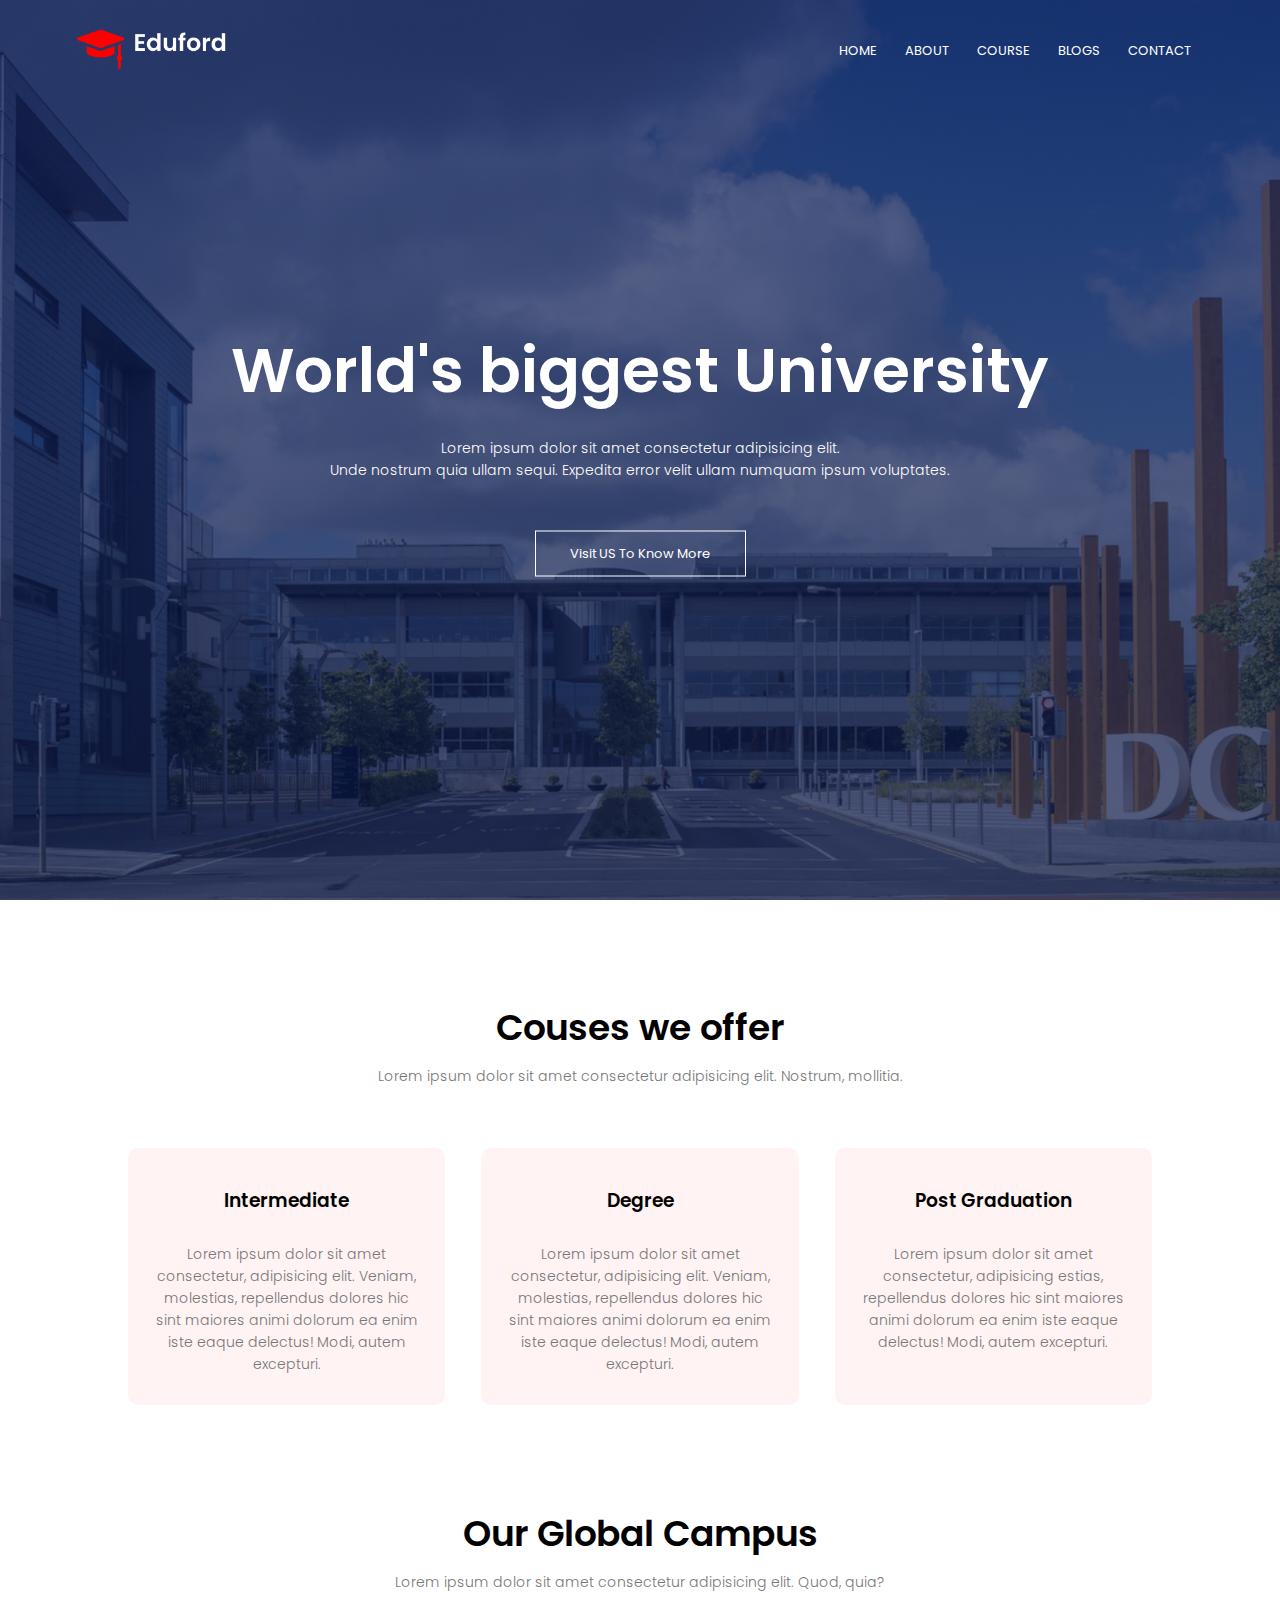
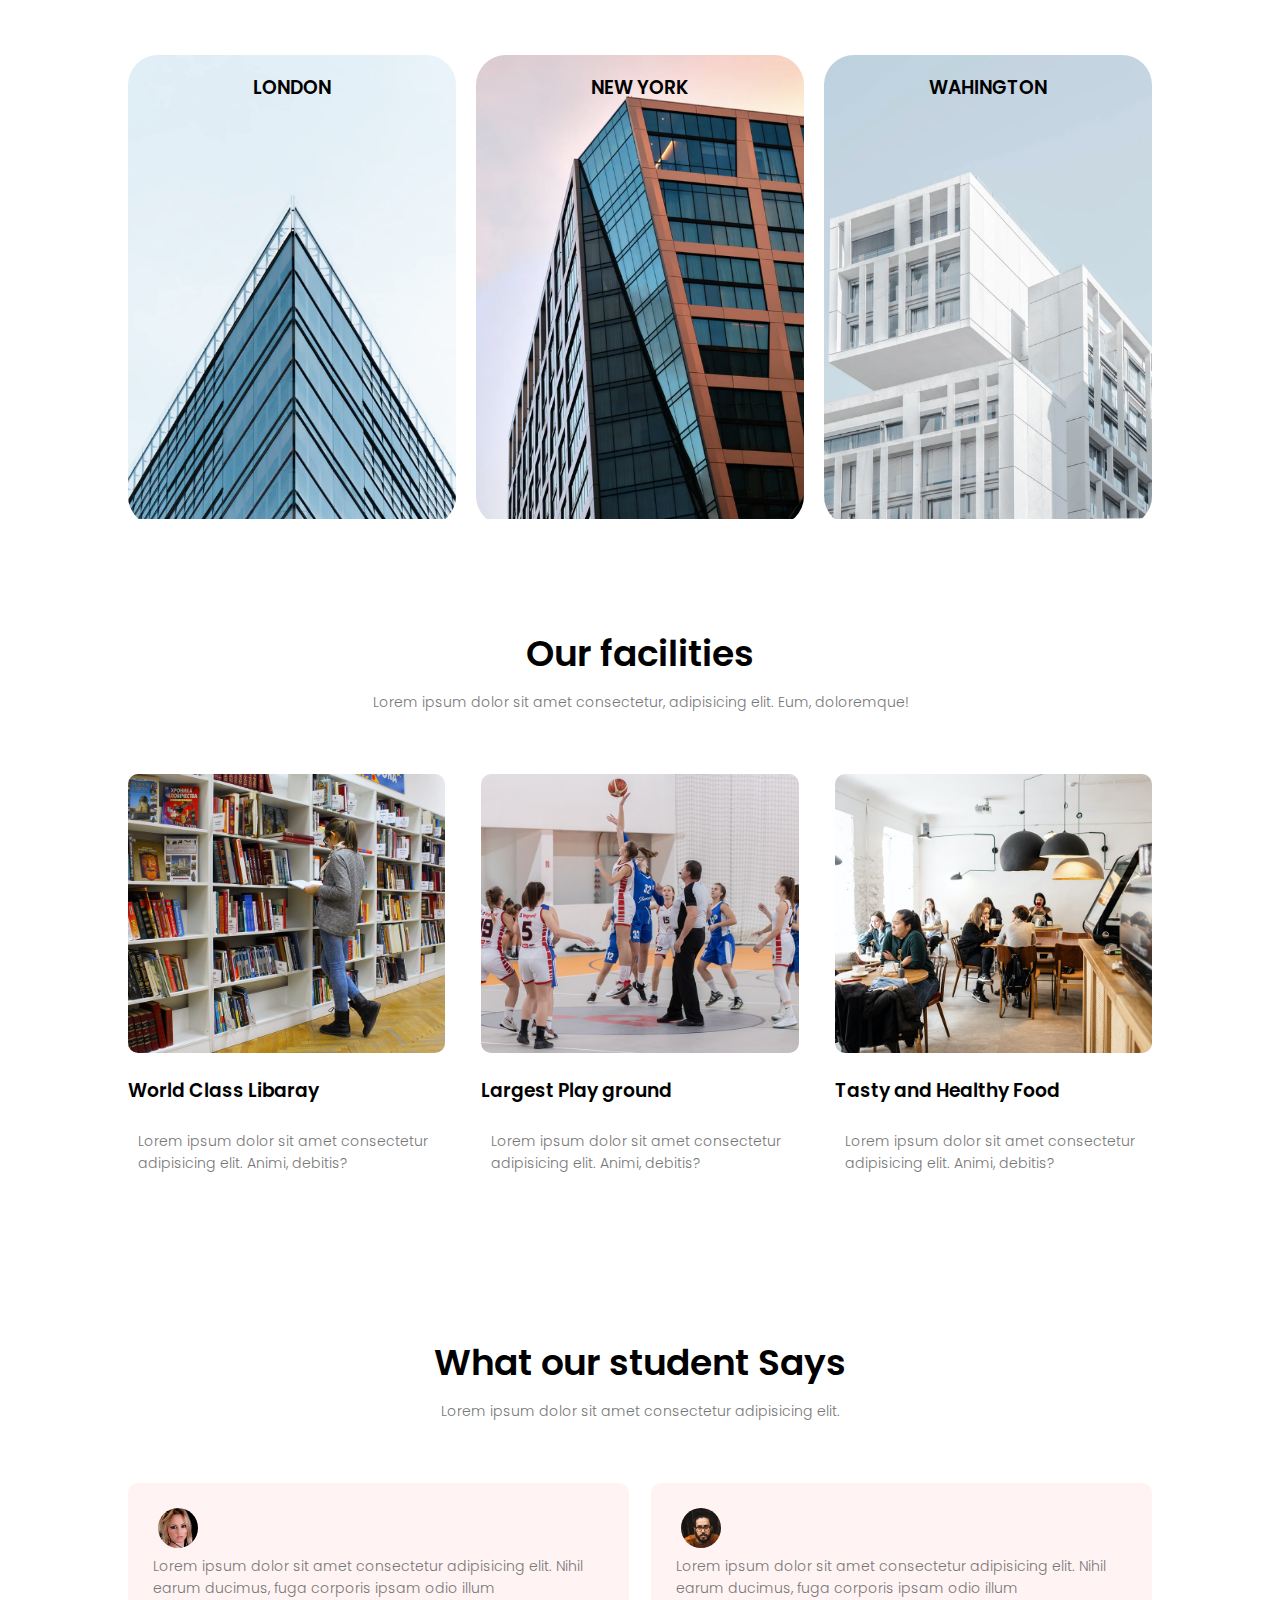
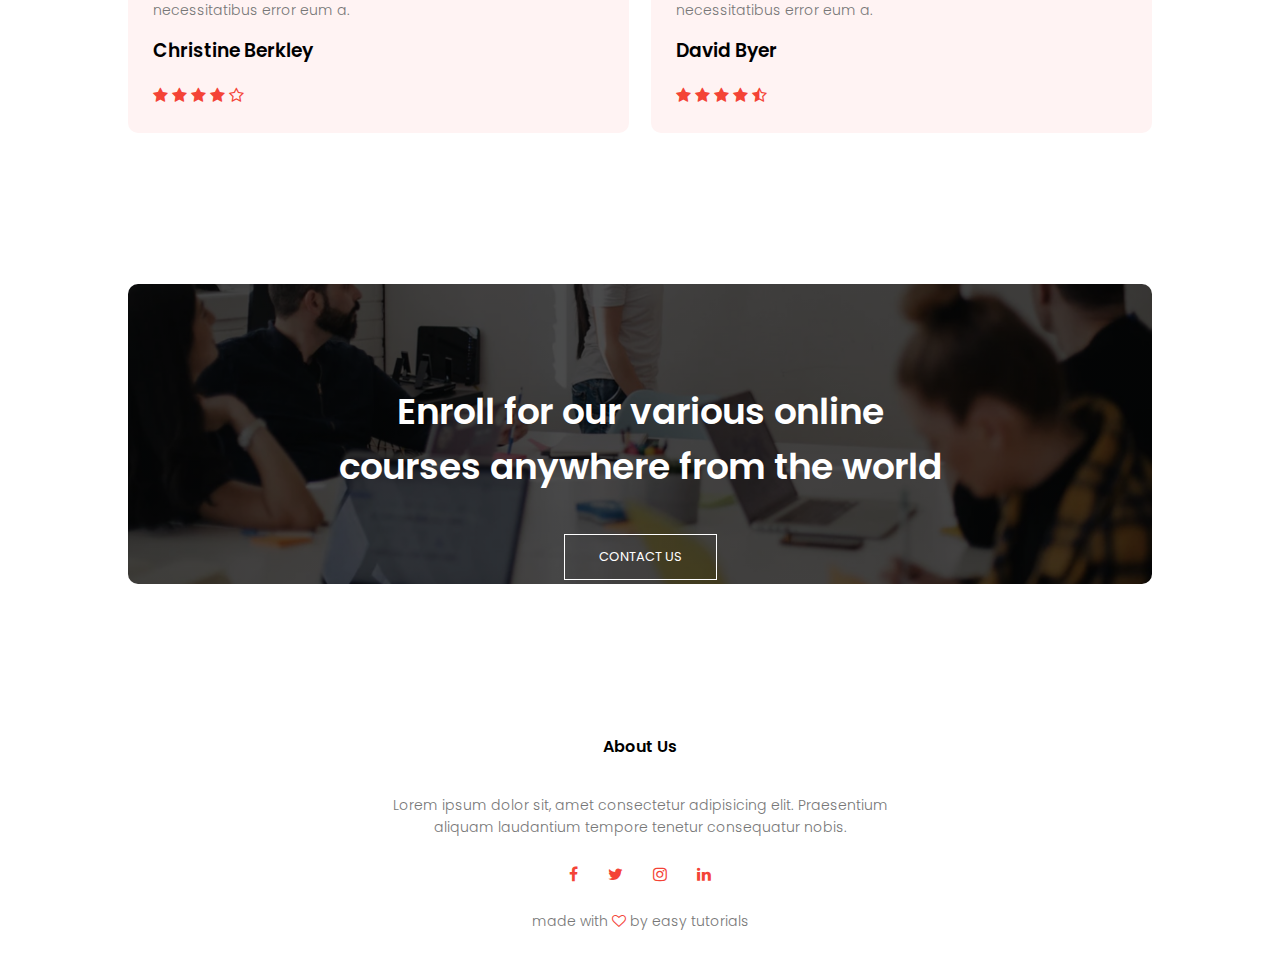
<file: index.html>
<!DOCTYPE html>
<html lang="en">
  <head>
    <meta charset="UTF-8" />
    <meta http-equiv="X-UA-Compatible" content="IE=edge" />
    <meta name="viewport" content="width=device-width, initial-scale=1.0" />
    <title>University website design - easy tutorials</title>
    <link rel="stylesheet" href="style.css" />
    <!-- <link rel="preconnect" href="https://fonts.gstatic.com" /> -->
    <link
      href="https://fonts.googleapis.com/css2?family=Poppins:wght@100;200;300;400;600;700&display=swap"
      rel="stylesheet"
    />
    <link
      rel="stylesheet"
      type="text/css"
      href="https://stackpath.bootstrapcdn.com/font-awesome/4.7.0/css/font-awesome.min.css"
    />
  </head>
  <body>
    <section class="header">
      <nav>
        <a href="index.html"><img src="/img/logo.png" alt="" /></a>
        <div class="nav-links" id="navlinks">
          <i class="fa fa-times" onclick="hidemenu()"></i>
          <ul>
            <li><a href="index.html">HOME</a></li>
            <li><a href="about.html">ABOUT</a></li>
            <li><a href="course.html">COURSE</a></li>
            <li><a href="bolg.html">BLOGS</a></li>
            <li><a href="contact.html">CONTACT</a></li>
          </ul>
        </div>
        <i class="fa fa-bars" onclick="showmenu()"></i>
      </nav>

      <div class="text-box">
        <h1>World's biggest University</h1>
        <p>
          Lorem ipsum dolor sit amet consectetur adipisicing elit. <br />
          Unde nostrum quia ullam sequi. Expedita error velit ullam numquam
          ipsum voluptates.
        </p>
        <a href="" class="hero-btn">Visit US To Know More</a>
      </div>
    </section>


    





    <!----  COURSE-------->
    <section class="course">
      <h1>Couses we offer</h1>
      <p>
        Lorem ipsum dolor sit amet consectetur adipisicing elit. Nostrum,
        mollitia.
      </p>
      <div class="row">
        <div class="course-col">
          <h3>Intermediate</h3>
          <p>
            Lorem ipsum dolor sit amet consectetur, adipisicing elit. Veniam,
            molestias, repellendus dolores hic sint maiores animi dolorum ea
            enim iste eaque delectus! Modi, autem excepturi.
          </p>
        </div>
        <div class="course-col">
          <h3>Degree</h3>
          <p>
            Lorem ipsum dolor sit amet consectetur, adipisicing elit. Veniam,
            molestias, repellendus dolores hic sint maiores animi dolorum ea
            enim iste eaque delectus! Modi, autem excepturi.
          </p>
        </div>
        <div class="course-col">
          <h3>Post Graduation</h3>
          <p>
            Lorem ipsum dolor sit amet consectetur, adipisicing estias,
            repellendus dolores hic sint maiores animi dolorum ea enim iste
            eaque delectus! Modi, autem excepturi.
          </p>
        </div>
      </div>
    </section>











    <!-- Campus -->
    <section class="campus">
      <h1>Our Global Campus</h1>
      <p>
        Lorem ipsum dolor sit amet consectetur adipisicing elit. Quod, quia?
      </p>
      <div class="row">
        <div class="campus-col">
          <img src="/img/london.png" />
          <div class="layer">
            <h3>LONDON</h3>
          </div>
        </div>
        <div class="campus-col">
          <img src="/img/newyork.png" />
          <div class="layer">
            <h3>NEW YORK</h3>
          </div>
        </div>
        <div class="campus-col">
          <img src="/img/washington.png" />
          <div class="layer">
            <h3>WAHINGTON</h3>
          </div>
        </div>
      </div>
    </section>


    
    <!-- facilities -->
    <section class="facilities">
      <h1>Our facilities</h1>
      <p>
        Lorem ipsum dolor sit amet consectetur, adipisicing elit. Eum,
        doloremque!
      </p>
      <div class="row">
        <div class="facilities-col">
          <img src="/img/library.png" />
          <h3>World Class Libaray</h3>
          <p>
            Lorem ipsum dolor sit amet consectetur adipisicing elit. Animi,
            debitis?
          </p>
        </div>
        <div class="facilities-col">
          <img src="/img/basketball.png" />
          <h3>Largest Play ground</h3>
          <p>
            Lorem ipsum dolor sit amet consectetur adipisicing elit. Animi,
            debitis?
          </p>
        </div>
        <div class="facilities-col">
          <img src="/img/cafeteria.png" />
          <h3>Tasty and Healthy Food</h3>
          <p>
            Lorem ipsum dolor sit amet consectetur adipisicing elit. Animi,
            debitis?
          </p>
        </div>
      </div>
    </section>

    <!-- Testimonial -->
    <section class="testimonial">
      <h1>What our student Says</h1>
      <p>Lorem ipsum dolor sit amet consectetur adipisicing elit.</p>
      <div class="row">
        <div class="testimonial-col">
          <img src="/img/user1.jpg" />
          <div>
            <p>
              Lorem ipsum dolor sit amet consectetur adipisicing elit. Nihil
              earum ducimus, fuga corporis ipsam odio illum necessitatibus error
              eum a.
            </p>
            <h3>Christine Berkley</h3>
            <i class="fa fa-star"></i>
            <i class="fa fa-star"></i>
            <i class="fa fa-star"></i>
            <i class="fa fa-star"></i>
            <i class="fa fa-star-o"></i>
          </div>
        </div>
        <div class="testimonial-col">
          <img src="/img/user2.jpg" />
          <div>
            <p>
              Lorem ipsum dolor sit amet consectetur adipisicing elit. Nihil
              earum ducimus, fuga corporis ipsam odio illum necessitatibus error
              eum a.
            </p>
            <h3>David Byer</h3>
            <i class="fa fa-star"></i>
            <i class="fa fa-star"></i>
            <i class="fa fa-star"></i>
            <i class="fa fa-star"></i>
            <i class="fa fa-star-half-o"></i>
          </div>
        </div>
      </div>
    </section>

    <!-- CAll to Action -->
    <section class="cta">
      <h1>
        Enroll for our various online <br />
        courses anywhere from the world
      </h1>
      <a href="" class="hero-btn">CONTACT US</a>
    </section>

    <!-- Footer -->
    <section class="footer">
      <h4>About Us</h4>
      <p>
        Lorem ipsum dolor sit, amet consectetur adipisicing elit. Praesentium <br>
        aliquam laudantium tempore tenetur consequatur nobis.
      </p>
      <div class="icons">
        <i class="fa fa-facebook"></i>
        <i class="fa fa-twitter"></i>
        <i class="fa fa-instagram"></i>
        <i class="fa fa-linkedin"></i>
      </div>
      <p>made with <i class="fa fa-heart-o"></i> by easy tutorials</p>
    </section>

    <!-- Javascript for toggole menu  -->
    <script>
      var navlinks = document.getElementById("navlinks");
      function showmenu() {
        navlinks.style.right = "0";
      }
      function hidemenu() {
        navlinks.style.right = "-200px";
      }
    </script>
  </body>
</html>
</file>
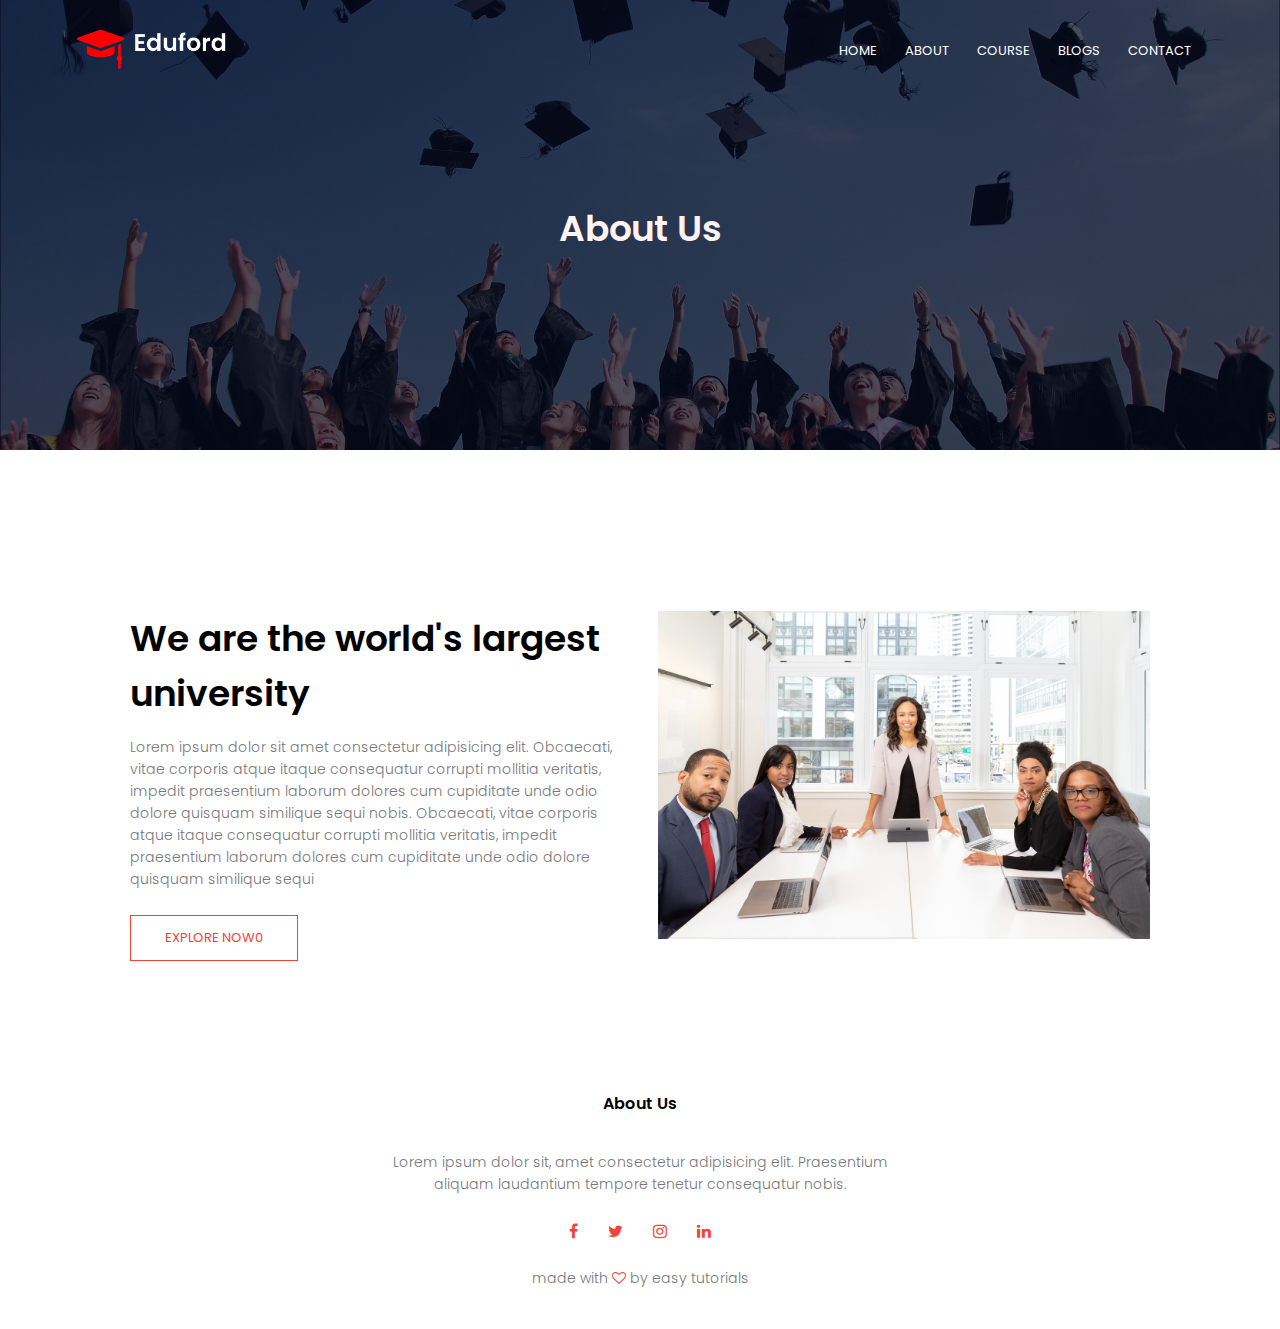
<file: about.html>
<!DOCTYPE html>
<html lang="en">
    <head>
        <meta charset="UTF-8" />
        <meta http-equiv="X-UA-Compatible" content="IE=edge" />
        <meta name="viewport" content="width=device-width, initial-scale=1.0" />
        <title>University website design - easy tutorials</title>
        <link rel="stylesheet" href="style.css" />
        <!-- <link rel="preconnect" href="https://fonts.gstatic.com" /> -->
        <link
            href="https://fonts.googleapis.com/css2?family=Poppins:wght@100;200;300;400;600;700&display=swap"
            rel="stylesheet"
        />
        <link
            rel="stylesheet"
            type="text/css"
            href="https://stackpath.bootstrapcdn.com/font-awesome/4.7.0/css/font-awesome.min.css"
        />
    </head>
    <body>
        <section class="sub-header">
            <nav>
                <a href="index.html"><img src="/img/logo.png" /></a>
                <div class="nav-links" id="navlinks">
                    <i class="fa fa-times" onclick="hidemenu()"></i>
                    <ul>
                        <li><a href="index.html">HOME</a></li>
                        <li><a href="about.html">ABOUT</a></li>
                        <li><a href="course.html">COURSE</a></li>
                        <li><a href="bolg.html">BLOGS</a></li>
                        <li><a href="contact.html">CONTACT</a></li>
                    </ul>
                </div>
                <i class="fa fa-bars" onclick="showmenu()"></i>
            </nav>
            <h1>About Us</h1>
        </section>

        <!-- About us content -->
        <section class="about-us">
            <div class="row">
                <div class="about-col">
                    <h1>We are the world's largest university</h1>
                    <p>
                        Lorem ipsum dolor sit amet consectetur adipisicing elit.
                        Obcaecati, vitae corporis atque itaque consequatur
                        corrupti mollitia veritatis, impedit praesentium laborum
                        dolores cum cupiditate unde odio dolore quisquam
                        similique sequi nobis. Obcaecati, vitae corporis atque
                        itaque consequatur corrupti mollitia veritatis, impedit
                        praesentium laborum dolores cum cupiditate unde odio
                        dolore quisquam similique sequi
                    </p>
                    <a href="" class="hero-btn red-btn"> EXPLORE NOW0</a>
                </div>
                <div class="about-col">
                    <img src="/img/about.jpg" />
                </div>
            </div>
        </section>

        <!-- Footer -->
        <section class="footer">
            <h4>About Us</h4>
            <p>
                Lorem ipsum dolor sit, amet consectetur adipisicing elit.
                Praesentium
                <br />
                aliquam laudantium tempore tenetur consequatur nobis.
            </p>
            <div class="icons">
                <i class="fa fa-facebook"></i>
                <i class="fa fa-twitter"></i>
                <i class="fa fa-instagram"></i>
                <i class="fa fa-linkedin"></i>
            </div>
            <p>made with <i class="fa fa-heart-o"></i> by easy tutorials</p>
        </section>

        <!-- Javascript for toggole menu  -->
        <script>
            var navlinks = document.getElementById("navlinks");
            function showmenu() {
                navlinks.style.right = "0";
            }
            function hidemenu() {
                navlinks.style.right = "-200px";
            }
        </script>
    </body>
</html>
</file>
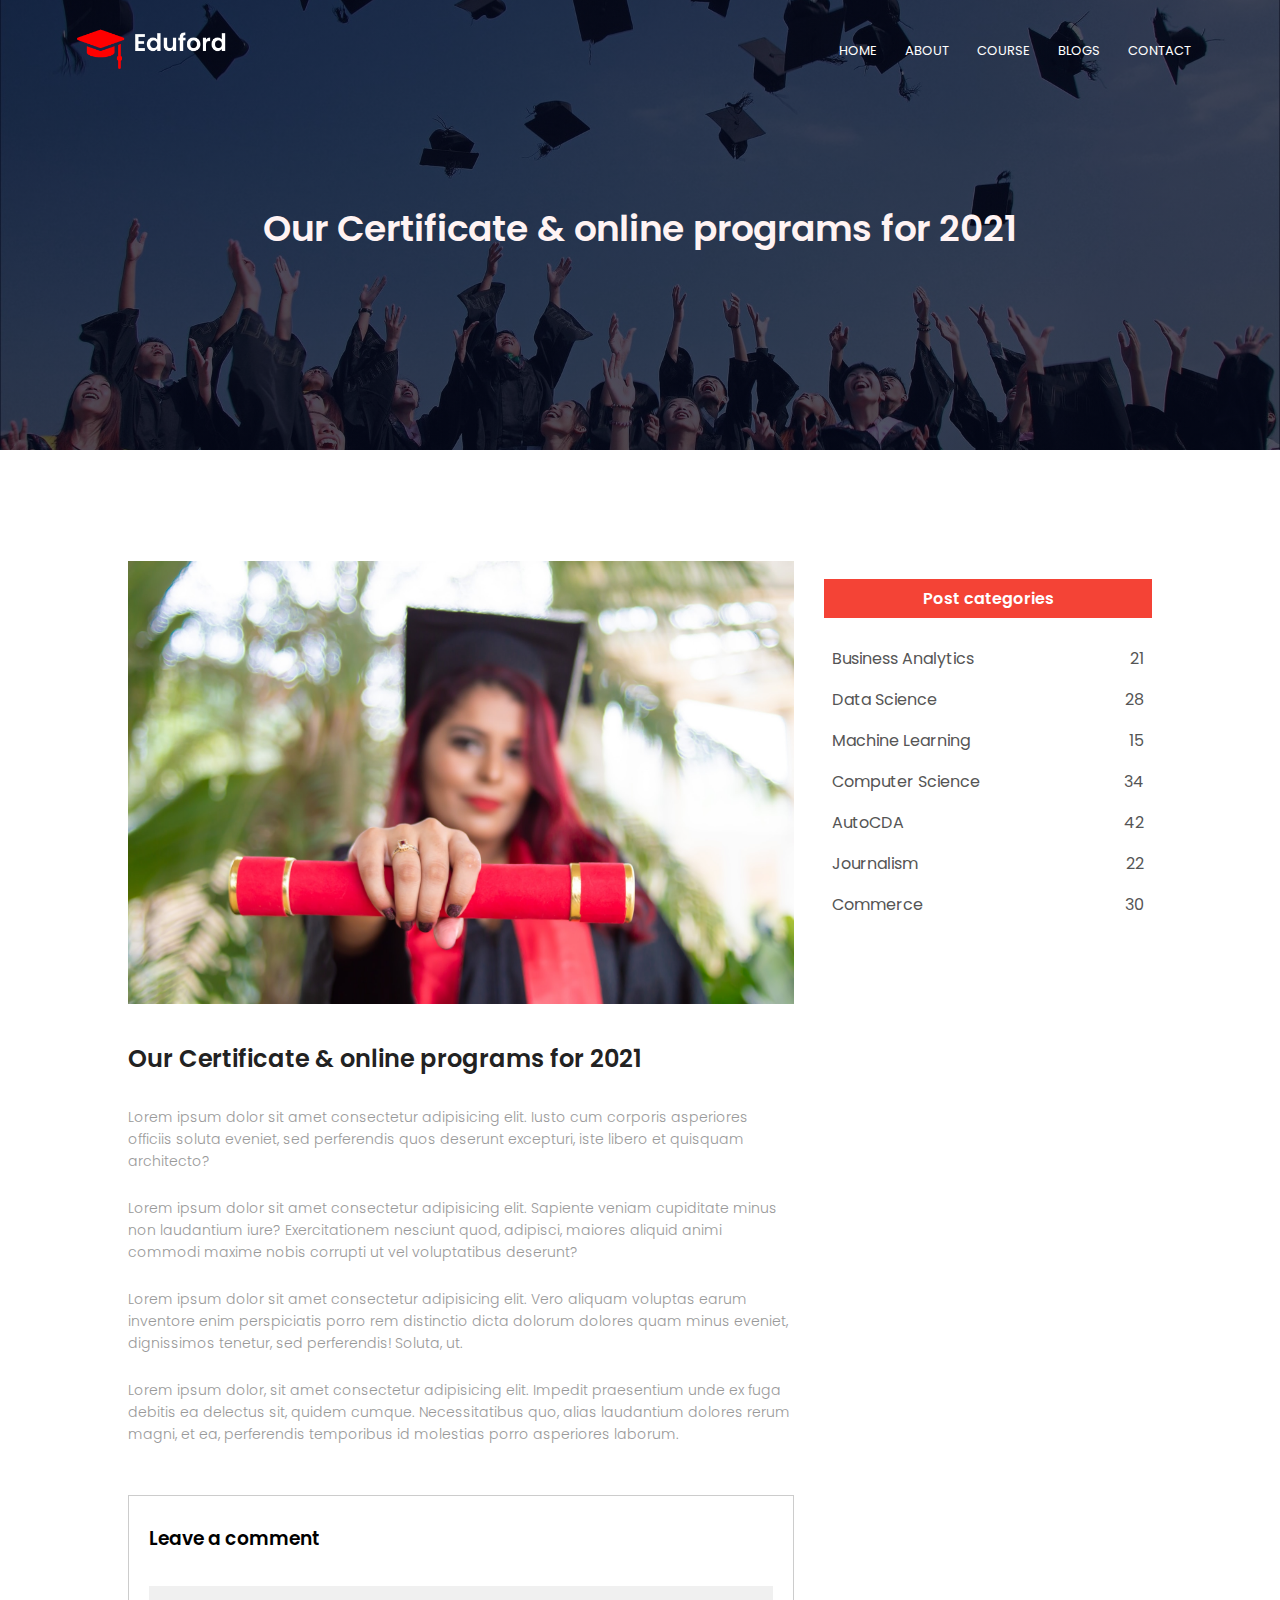
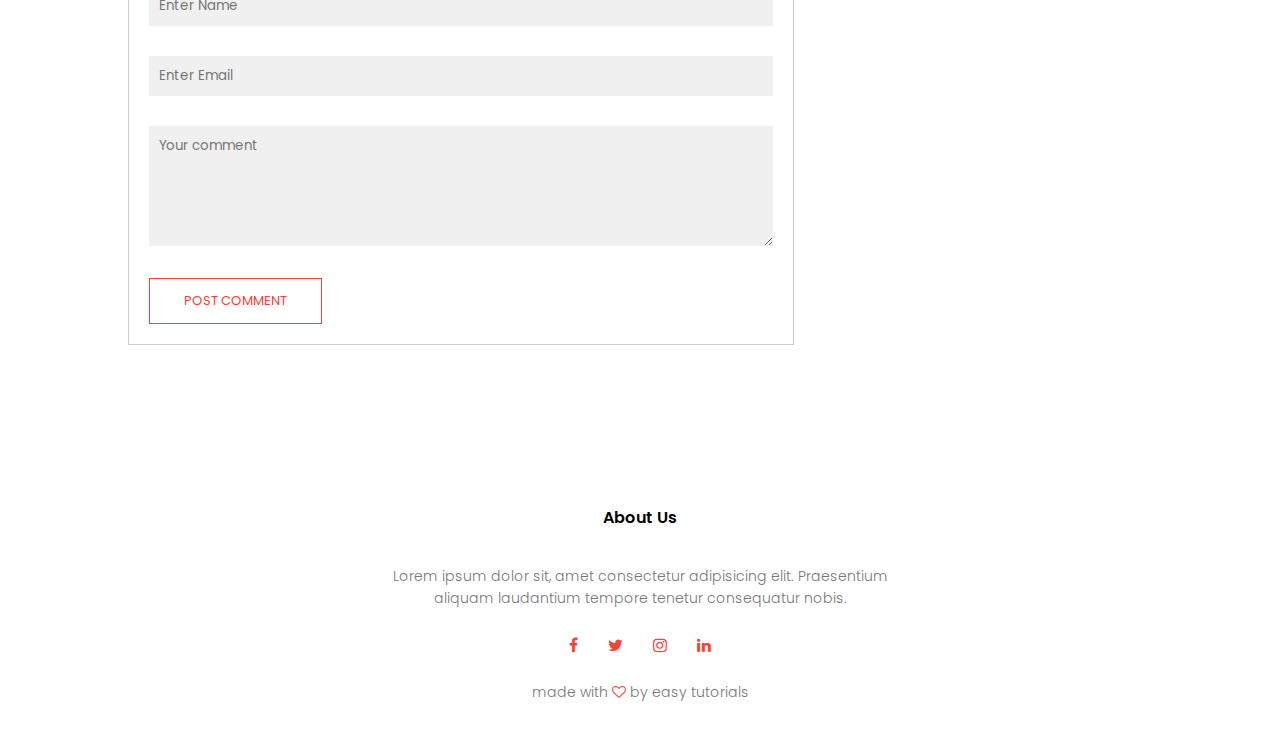
<file: bolg.html>
<!DOCTYPE html>
<html lang="en">
  <head>
    <meta charset="UTF-8" />
    <meta http-equiv="X-UA-Compatible" content="IE=edge" />
    <meta name="viewport" content="width=device-width, initial-scale=1.0" />
    <title>University website design - easy tutorials</title>
    <link rel="stylesheet" href="style.css" />
    <!-- <link rel="preconnect" href="https://fonts.gstatic.com" /> -->
    <link
      href="https://fonts.googleapis.com/css2?family=Poppins:wght@100;200;300;400;600;700&display=swap"
      rel="stylesheet"
    />
    <link
      rel="stylesheet"
      type="text/css"
      href="https://stackpath.bootstrapcdn.com/font-awesome/4.7.0/css/font-awesome.min.css"
    />
  </head>
  <body>
    <section class="sub-header">
      <nav>
        <a href="index.html"><img src="/img/logo.png" alt="" /></a>
        <div class="nav-links" id="navlinks">
          <i class="fa fa-times" onclick="hidemenu()"></i>
          <ul>
            <li><a href="index.html">HOME</a></li>
            <li><a href="about.html">ABOUT</a></li>
            <li><a href="course.html">COURSE</a></li>
            <li><a href="bolg.html">BLOGS</a></li>
            <li><a href="contact.html">CONTACT</a></li>
          </ul>
        </div>
        <i class="fa fa-bars" onclick="showmenu()"></i>
      </nav>
      <h1>Our Certificate & online programs for 2021</h1>
    </section>

    <!-- Blog page Content -->
    <section class="blog-content">
      <div class="row">
        <div class="blog-left">
          <img src="/img/certificate.jpg" />
          <h2>Our Certificate & online programs for 2021</h2>
          <p>
            Lorem ipsum dolor sit amet consectetur adipisicing elit. Iusto cum
            corporis asperiores officiis soluta eveniet, sed perferendis quos
            deserunt excepturi, iste libero et quisquam architecto?
          </p>
          <br />
          <p>
            Lorem ipsum dolor sit amet consectetur adipisicing elit. Sapiente
            veniam cupiditate minus non laudantium iure? Exercitationem nesciunt
            quod, adipisci, maiores aliquid animi commodi maxime nobis corrupti
            ut vel voluptatibus deserunt?
          </p>
          <br />
          <p>
            Lorem ipsum dolor sit amet consectetur adipisicing elit. Vero
            aliquam voluptas earum inventore enim perspiciatis porro rem
            distinctio dicta dolorum dolores quam minus eveniet, dignissimos
            tenetur, sed perferendis! Soluta, ut.
          </p>
          <br />
          <p>
            Lorem ipsum dolor, sit amet consectetur adipisicing elit. Impedit
            praesentium unde ex fuga debitis ea delectus sit, quidem cumque.
            Necessitatibus quo, alias laudantium dolores rerum magni, et ea,
            perferendis temporibus id molestias porro asperiores laborum.
          </p>

          <div class="comment-box">
            <h3>Leave a comment</h3>
            <form class="comment-form">
              <input type="text" placeholder="Enter Name" />
              <input type="text" placeholder="Enter Email" />
              <textarea rows="5" placeholder="Your comment"></textarea>
              <button type="submit" class="hero-btn red-btn">
                POST COMMENT
              </button>
            </form>
          </div>
        </div>
        <div class="blog-right">
          <h3>Post categories</h3>

          <div>
            <span>Business Analytics</span>
            <span>21</span>
          </div>
          <div>
            <span>Data Science</span>
            <span>28</span>
          </div>
          <div>
            <span>Machine Learning</span>
            <span>15</span>
          </div>
          <div>
            <span>Computer Science</span>
            <span>34</span>
          </div>
          <div>
            <span>AutoCDA</span>
            <span>42</span>
          </div>
          <div>
            <span>Journalism</span>
            <span>22</span>
          </div>
          <div>
            <span>Commerce</span>
            <span>30</span>
          </div>
        </div>
      </div>
    </section>
    <!-- Footer -->
    <section class="footer">
      <h4>About Us</h4>
      <p>
        Lorem ipsum dolor sit, amet consectetur adipisicing elit. Praesentium
        <br />
        aliquam laudantium tempore tenetur consequatur nobis.
      </p>
      <div class="icons">
        <i class="fa fa-facebook"></i>
        <i class="fa fa-twitter"></i>
        <i class="fa fa-instagram"></i>
        <i class="fa fa-linkedin"></i>
      </div>
      <p>made with <i class="fa fa-heart-o"></i> by easy tutorials</p>
    </section>

    <!-- Javascript for toggole menu  -->
    <script>
      var navlinks = document.getElementById("navlinks");
      function showmenu() {
        navlinks.style.right = "0";
      }
      function hidemenu() {
        navlinks.style.right = "-200px";
      }
    </script>
  </body>
</html>
</file>
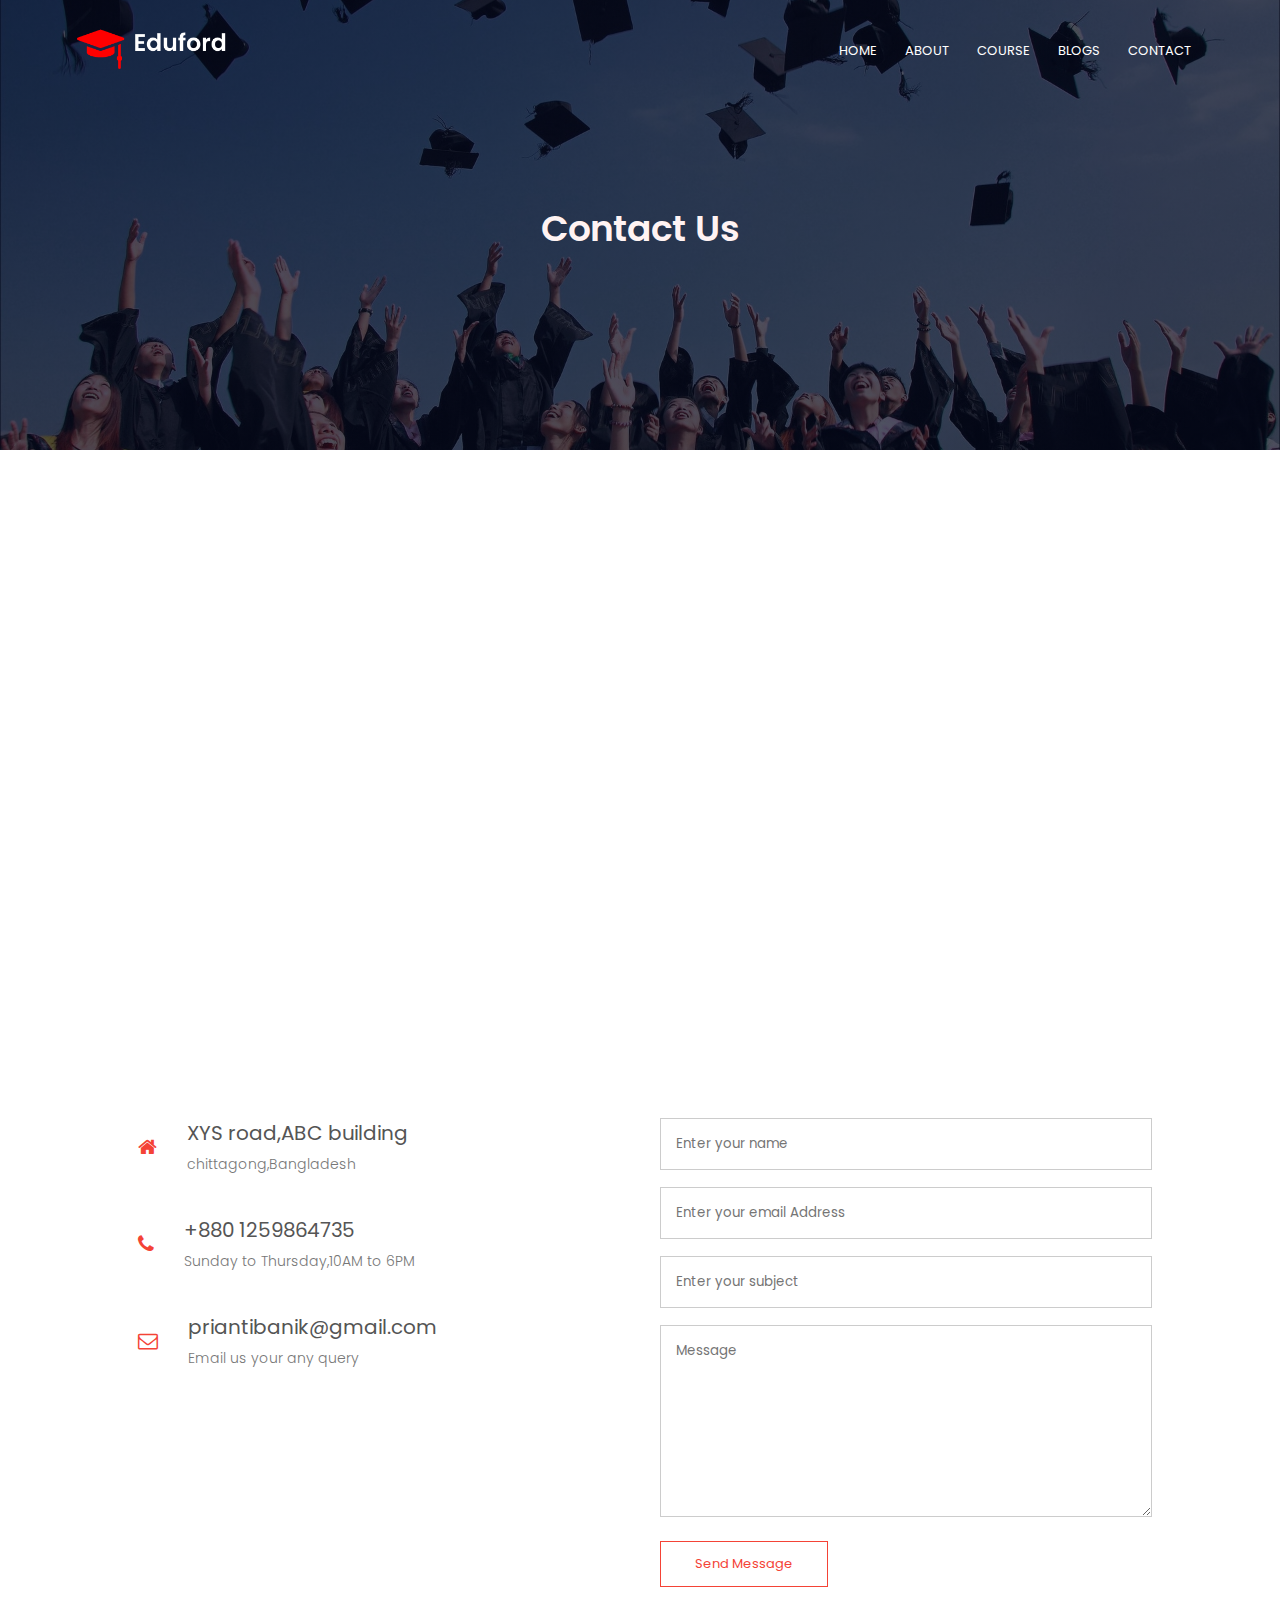
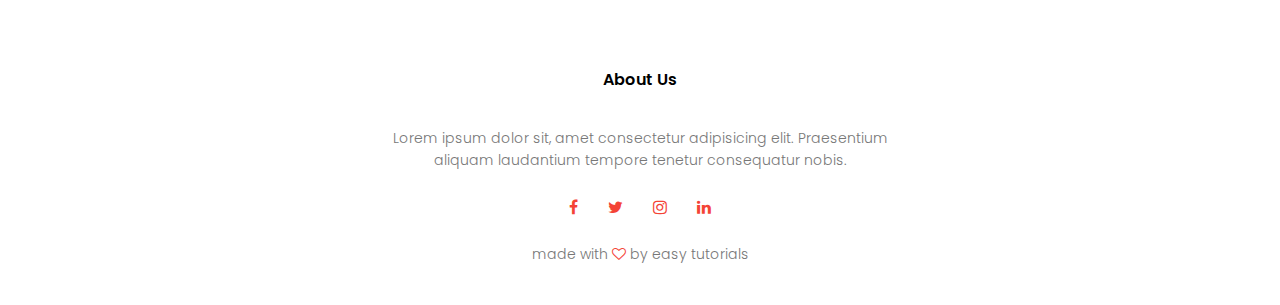
<file: contact.html>
<!DOCTYPE html>
<html lang="en">
  <head>
    <meta charset="UTF-8" />
    <meta http-equiv="X-UA-Compatible" content="IE=edge" />
    <meta name="viewport" content="width=device-width, initial-scale=1.0" />
    <title>University website design - easy tutorials</title>
    <link rel="stylesheet" href="style.css" />
    <!-- <link rel="preconnect" href="https://fonts.gstatic.com" /> -->
    <link
      href="https://fonts.googleapis.com/css2?family=Poppins:wght@100;200;300;400;600;700&display=swap"
      rel="stylesheet"
    />
    <link
      rel="stylesheet"
      type="text/css"
      href="https://stackpath.bootstrapcdn.com/font-awesome/4.7.0/css/font-awesome.min.css"
    />
  </head>
  <body>
    <section class="sub-header">
      <nav>
        <a href="iplahtml"><img src="/img/logo.png" /></a>
        <div class="nav-links" id="navlinks">
          <i class="fa fa-times" onclick="hidemenu()"></i>
          <ul>
            <li><a href="index.html">HOME</a></li>
            <li><a href="about.html">ABOUT</a></li>
            <li><a href="course.html">COURSE</a></li>
            <li><a href="bolg.html">BLOGS</a></li>
            <li><a href="contact.html">CONTACT</a></li>
          </ul>
        </div>
        <i class="fa fa-bars" onclick="showmenu()"></i>
      </nav>
      <h1>Contact Us</h1>
    </section>

    <!-- Contact us -->
    <section class="location">
      <iframe
        src="https://www.google.com/maps/embed?pb=!1m18!1m12!1m3!1d59038.31440328105!2d91.8224896!3d22.357606399999998!2m3!1f0!2f0!3f0!3m2!1i1024!2i768!4f13.1!3m3!1m2!1s0x30acd8a64095dfd3%3A0x5015cc5bcb6905d9!2sChattogram!5e0!3m2!1sen!2sbd!4v1623246915143!5m2!1sen!2sbd"
        width="600"
        height="450"
        style="border: 0"
        allowfullscreen=""
        loading="lazy"
      ></iframe>
    </section>

    <section class="contact-us">
      <div class="row">
        <div class="contact-col">
          <div>
            <i class="fa fa-home"></i>
            <span>
              <h5>XYS road,ABC building</h5>
              <p>chittagong,Bangladesh</p>
            </span>
          </div>
          <div>
            <i class="fa fa-phone"></i>
            <span>
              <h5>+880 1259864735</h5>
              <p>Sunday to Thursday,10AM to 6PM</p>
            </span>
          </div>
          <div>
            <i class="fa fa-envelope-o"></i>
            <span>
              <h5>priantibanik@gmail.com</h5>
              <p>Email us your any query</p>
            </span>
          </div>
        </div>
        <div class="contact-col">
          <form action="from-handier.php" method="POST">
            <input type="text" name="name" placeholder="Enter your name" required />
            <input type="email"  name="email" placeholder="Enter your email Address" required />
            <input type="text"  name="subject"placeholder="Enter your subject" required />
            <textarea rows="8"  name="message"placeholder="Message" required></textarea>
            <button type="submit" class="hero-btn red-btn">Send Message</button>
          </form>
        </div>
      </div>
    </section>

    <!-- Footer -->
    <section class="footer">
      <h4>About Us</h4>
      <p>
        Lorem ipsum dolor sit, amet consectetur adipisicing elit. Praesentium
        <br />
        aliquam laudantium tempore tenetur consequatur nobis.
      </p>
      <div class="icons">
        <i class="fa fa-facebook"></i>
        <i class="fa fa-twitter"></i>
        <i class="fa fa-instagram"></i>
        <i class="fa fa-linkedin"></i>
      </div>
      <p>made with <i class="fa fa-heart-o"></i> by easy tutorials</p>
    </section>

    <!-- Javascript for toggole menu  -->
    <script>
      var navlinks = document.getElementById("navlinks");
      function showmenu() {
        navlinks.style.right = "0";
      }
      function hidemenu() {
        navlinks.style.right = "-200px";
      }
    </script>
  </body>
</html>
</file>
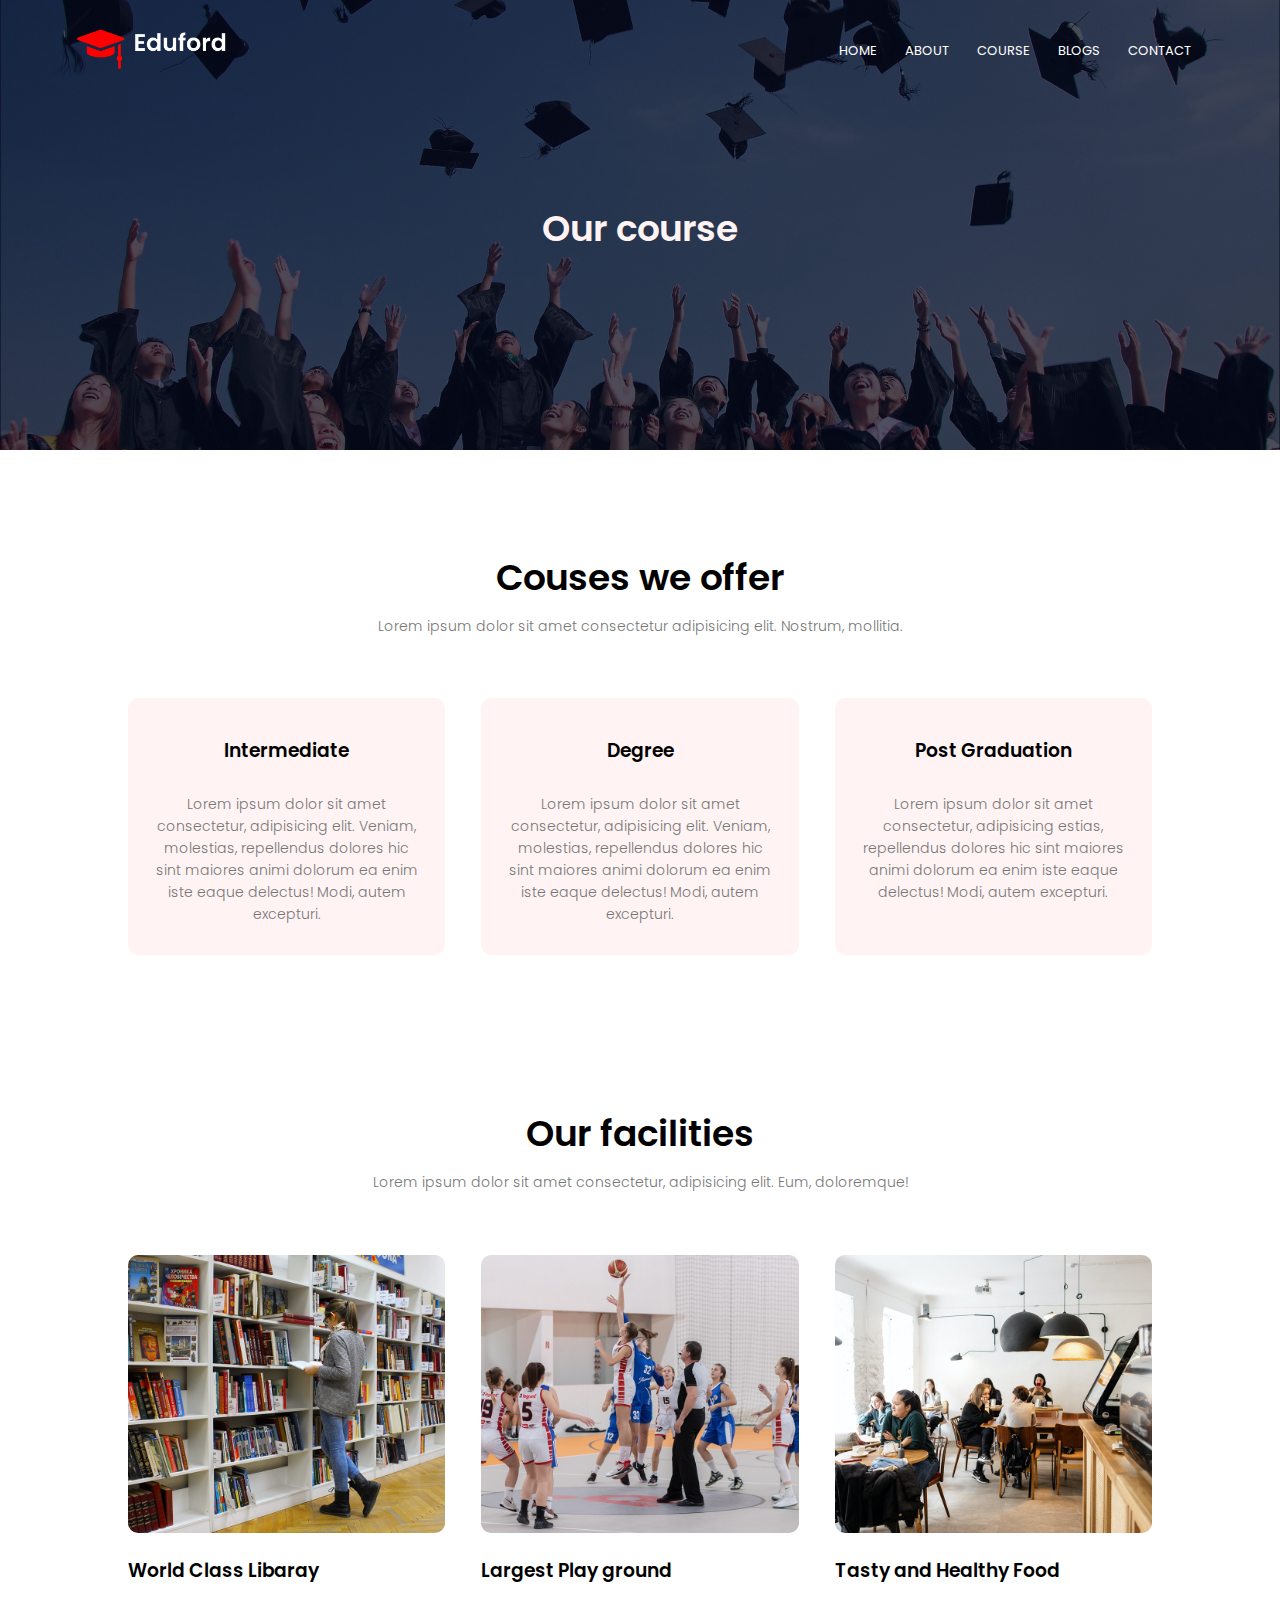
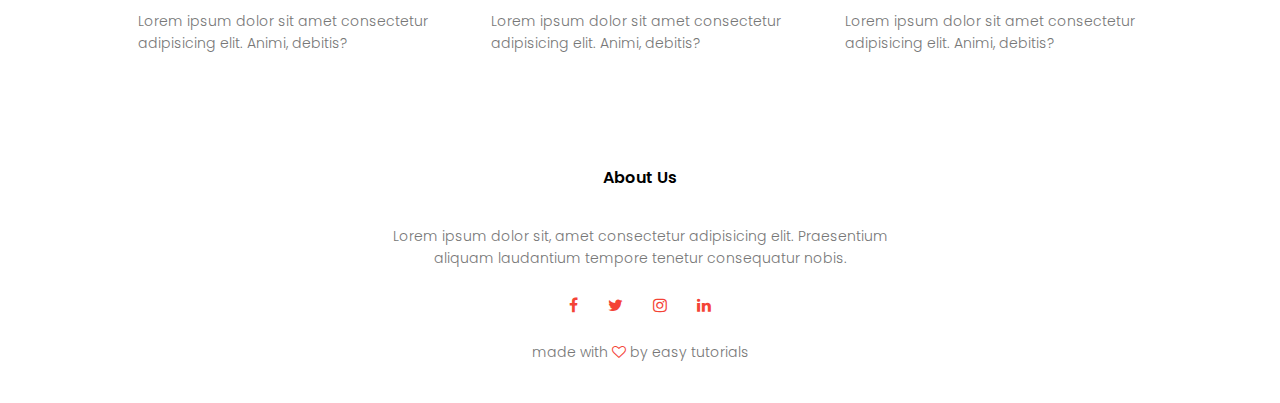
<file: course.html>
<!DOCTYPE html>
<html lang="en">
  <head>
    <meta charset="UTF-8" />
    <meta http-equiv="X-UA-Compatible" content="IE=edge" />
    <meta name="viewport" content="width=device-width, initial-scale=1.0" />
    <title>University website design - easy tutorials</title>
    <link rel="stylesheet" href="style.css" />
    <!-- <link rel="preconnect" href="https://fonts.gstatic.com" /> -->
    <link
      href="https://fonts.googleapis.com/css2?family=Poppins:wght@100;200;300;400;600;700&display=swap"
      rel="stylesheet"
    />
    <link
      rel="stylesheet"
      type="text/css"
      href="https://stackpath.bootstrapcdn.com/font-awesome/4.7.0/css/font-awesome.min.css"
    />
  </head>
  <body>
    <section class="sub-header">
      <nav>
        <a href="index.html"><img src="/img/logo.png" alt="" /></a>
        <div class="nav-links" id="navlinks">
          <i class="fa fa-times" onclick="hidemenu()"></i>
          <ul>
            <li><a href="index.html">HOME</a></li>
            <li><a href="about.html">ABOUT</a></li>
            <li><a href="course.html">COURSE</a></li>
            <li><a href="bolg.html">BLOGS</a></li>
            <li><a href="contact.html">CONTACT</a></li>
          </ul>
        </div>
        <i class="fa fa-bars" onclick="showmenu()"></i>
      </nav>
      <h1>Our course</h1>
    </section>
   <!-- Courses -->
    <section class="course">
      <h1>Couses we offer</h1>
      <p>
        Lorem ipsum dolor sit amet consectetur adipisicing elit. Nostrum,
        mollitia.
      </p>
      <div class="row">
        <div class="course-col">
          <h3>Intermediate</h3>
          <p>
            Lorem ipsum dolor sit amet consectetur, adipisicing elit. Veniam,
            molestias, repellendus dolores hic sint maiores animi dolorum ea
            enim iste eaque delectus! Modi, autem excepturi.
          </p>
        </div>
        <div class="course-col">
          <h3>Degree</h3>
          <p>
            Lorem ipsum dolor sit amet consectetur, adipisicing elit. Veniam,
            molestias, repellendus dolores hic sint maiores animi dolorum ea
            enim iste eaque delectus! Modi, autem excepturi.
          </p>
        </div>
        <div class="course-col">
          <h3>Post Graduation</h3>
          <p>
            Lorem ipsum dolor sit amet consectetur, adipisicing estias,
            repellendus dolores hic sint maiores animi dolorum ea enim iste
            eaque delectus! Modi, autem excepturi.
          </p>
        </div>
      </div>
    </section>

<!-- Facilities -->
<section class="facilities">
  <h1>Our facilities</h1>
  <p>
    Lorem ipsum dolor sit amet consectetur, adipisicing elit. Eum,
    doloremque!
  </p>
  <div class="row">
    <div class="facilities-col">
      <img src="/img/library.png" />
      <h3>World Class Libaray</h3>
      <p>
        Lorem ipsum dolor sit amet consectetur adipisicing elit. Animi,
        debitis?
      </p>
    </div>
    <div class="facilities-col">
      <img src="/img/basketball.png" />
      <h3>Largest Play ground</h3>
      <p>
        Lorem ipsum dolor sit amet consectetur adipisicing elit. Animi,
        debitis?
      </p>
    </div>
    <div class="facilities-col">
      <img src="/img/cafeteria.png" />
      <h3>Tasty and Healthy Food</h3>
      <p>
        Lorem ipsum dolor sit amet consectetur adipisicing elit. Animi,
        debitis?
      </p>
    </div>
  </div>
</section>
    <!-- Footer -->
    <section class="footer">
      <h4>About Us</h4>
      <p>
        Lorem ipsum dolor sit, amet consectetur adipisicing elit. Praesentium
        <br />
        aliquam laudantium tempore tenetur consequatur nobis.
      </p>
      <div class="icons">
        <i class="fa fa-facebook"></i>
        <i class="fa fa-twitter"></i>
        <i class="fa fa-instagram"></i>
        <i class="fa fa-linkedin"></i>
      </div>
      <p>made with <i class="fa fa-heart-o"></i> by easy tutorials</p>
    </section>

    <!-- Javascript for toggole menu  -->
    <script>
      var navlinks = document.getElementById("navlinks");
      function showmenu() {
        navlinks.style.right = "0";
      }
      function hidemenu() {
        navlinks.style.right = "-200px";
      }
    </script>
  </body>
</html>
</file>
<file: style.css>
* {
  margin: 0;
  padding: 0;
  font-family: "Poppins", sans-serif;
}
/* header */
.header {
  min-height: 100vh;
  width: 100%;
  background-image: linear-gradient(rgba(11, 26, 85, 0.7), rgba(9, 21, 66, 0.7)),
    url(/img/banner.png);
  background-position: center;
  background-size: cover;
  position: relative;
}
nav {
  display: flex;
  padding: 2% 6%;
  justify-content: space-between;
  align-items: center;
}
nav img {
  width: 150px;
}
.nav-links {
  flex: 1;
  text-align: right;
}
.nav-links ul li {
  list-style: none;
  display: inline-block;
  padding: 8px 12px;
  position: relative;
}
.nav-links ul li a {
  color: #fff;
  text-decoration: none;
  font-size: 13px;
}
.nav-links ul li::after {
  content: "";
  width: 0%;
  height: 2px;
  background: #f44336;
  display: block;
  margin: auto;
  transition: 0.5s;
}
.nav-links ul li:hover::after {
  width: 100%;
}

/* text-box */
.text-box {
  width: 90%;
  color: #fff;
  position: absolute;
  top: 50%;
  left: 50%;
  transform: translate(-50%, -50%);
  text-align: center;
}
.text-box h1 {
  font-size: 62px;
}
.text-box p {
  margin: 10px 0 40px;
  font-size: 14px;
  color: #fff;
}
.hero-btn {
  display: inline-block;
  text-decoration: none;
  color: #fff;
  border: 1px solid #fff;
  padding: 12px 34px;
  font-size: 13px;
  background: transparent;
  position: relative;
  cursor: pointer;
}
.hero-btn:hover {
  border: 1px solid #f44336;
  background: #f44336;
  transition: 1s;
}
nav .fa {
  display: none;
}
@media (max-width: 700px) {
  .text-box h1 {
    font-size: 20px;
  }
  .nav-links ul li {
    display: block;
  }
  .nav-links {
    position: fixed;
    background: #f44336;
    height: 100vh;
    width: 200px;
    top: 0;
    right: -200px;
    text-align: left;
    z-index: 2;
    transition: 1s;
  }
  nav .fa {
    display: block;
    color: #fff;
    margin: 10px;
    font-size: 22px;
    cursor: pointer;
  }
  .nav-links ul {
    padding: 30px;
  }
}
/* COURSE */
.course {
  width: 80%;
  margin: auto;
  text-align: center;
  padding-top: 100px;
}
h1 {
  font-size: 36px;
  font-weight: 600;
}
p {
  color: #777;
  font-size: 14px;
  font-weight: 300;
  line-height: 22px;
  padding: 10px;
}
.row {
  margin-top: 5%;
  display: flex;
  justify-content: space-between;
}
.course-col {
  /* for using row space */
  flex-basis: 31%;
  background: #fff3f3;
  border-radius: 10px;
  margin-bottom: 5%;
  padding: 20px 12px;
  box-sizing: border-box;
  transition: 0.5s;
}
h3 {
  text-align: center;
  font-weight: 600;
  margin: 18px 0;
}
.course-col:hover {
  box-shadow: 0 0 20px 0px rgba(0, 0, 0, 0.2);
}
@media (max-width: 700px) {
  .row {
    flex-direction: column;
  }
}
/* Campus */
.campus {
  width: 80%;
  margin: auto;
  text-align: center;
  padding-top: 50px;
}
.campus-col {
  flex-basis: 32%;
  border-radius: 30px;
  position: 30px;
  position: relative;
  overflow: hidden;
}
.campus-col img {
  width: 100%;
}
.layer {
  background: transparent;
  height: 100%;
  width: 100%;
  position: absolute;
  top: 0;
  left: 0;
  transition: 0.5s;
}
.layer:hover {
  background: rgba(226, 0, 0, 0.7);
}
/* Facilities */
.facilities{
  width: 80%;
  margin: auto;
  text-align: center;
  padding-top: 100px;
}
.facilities-col{
  flex-basis: 31%;
  border-radius: 10px;
  margin-bottom: 5%;
  text-align: left;
}
.facilities-col img{
  width: 100%;
  border-radius: 10px;
}
.facilities-col h3{
  margin-top: 16px;
  margin-bottom: 15px;
  text-align: left;
}
/* testimonial */
.testimonial{
  width: 80%;
  margin: auto;
  padding-top: 100px;
  text-align: center;
}
.testimonial-col{
  flex-basis: 44%;
  border-radius: 10px;
  margin-bottom: 5%;
  text-align: left;
  background: #fff3f3;
  cursor: pointer;
  padding: 25px;
}
.testimonial-col img{
  height: 40px;
  margin-left: 5px;
  margin-right: 30px;
  border-radius: 50%;
}
.testimonial-col p{
 padding: 0; 
}
.testimonial-col h3{
  margin-top: 15px;
  text-align: left;
}
.testimonial-col .fa{
  color: #f44336;
}
@media (max-width: 700px){
  testimonial-col img{
    margin-left: 0px;
    margin-right: 15px;
  }
}
/* CALL TO ACTION */
.cta{
  margin: 100px auto;
  width: 80%;
  background-image: linear-gradient(rgba(0, 0, 0, 0.7), rgba(0, 0, 0, 0.7)),
    url(/img/banner2.jpg);
  background-position: center;
  background-size: cover;
  border-radius: 10px;
  text-align: center;
  padding: 100px 0;
  height: 100px; 
}

.cta h1{
  color: #fff;
  margin-bottom: 40px;
  padding: 0;
}
@media (max-width: 700px) {
  .cta h1{
    font-size: 24px;
  }
}
/* Footer */
.footer{
  width: 100%;
  text-align: center;
  padding: 30px 0;
}
.footer h4 {
  margin-bottom: 25px;
  margin-top: 20px;
  font-weight: 600;
}
.icons .fa{
  color: #f44336;
  margin: 0 13px;
  cursor: pointer;
  padding: 18px 0;
}
.fa-heart-o{
  color: #f44336;
}
/* About us page */
.sub-header{
  height: 50vh;
  width: 100%;
  background-image: linear-gradient(rgba(4,9,30,0.7),rgba(4,9,30,0.7)),url(/img/background.jpg);
  background-position: center;
  background-size: cover;
  text-align: center;
  color: #fff3f3;
}
.sub-header h1{
  margin-top: 100px;

}
.about-us{
  width: 80%;
  margin: auto;
  padding-top: 80px;
  padding-bottom: 50px;
}
.about-col{
  flex-basis: 48%;
  padding: 30px 2px;
}
.about-col img{
  width: 100%;
}
.about-col h1{
  padding-top: 0;
}
.about-col p{
  padding: 15px 0 25px;
}
.red-btn{
  border: 1px solid #f44336;
  background: transparent;
  color: #f44336;

}
.red-btn:hover{
  color: #fff3f3;
}

/* blog content */
.blog-content{
width: 80%;
margin: auto;
padding: 60px 0;
}
.blog-left{
  flex-basis: 65%;
}
.blog-left img{
  width: 100%;
}
.blog-left h2{
  color: #222;
  font-weight: 600;
  margin: 30px 0;

}
.blog-left p{
  color: #999;
  padding: 0;
}
.blog-right{
  flex-basis: 32%;
}
.blog-right h3{
  background: #f44336;
  color: #fff;
  padding: 7px 0;
  font-size: 16px;
  margin-bottom: 20px;
}
.blog-right div{
  display: flex;
  justify-content: space-between;
  align-items: center;
  color: #555;
  padding: 8px;
  box-sizing: border-box;
}
.comment-box{
  border: 1px solid #ccc;
  margin: 50px 0;
  padding: 10px 20px;
}
.comment-box h3{
  text-align: left;
}
.comment-form input, .comment-form textarea{
  width: 100%;
  padding: 10px;
  margin: 15px 0;
  box-sizing: border-box;
  border: none;
  outline: none;
  background: #f0f0f0;
}
.comment-form button{
  margin: 10px 0;
}
@media (max-width: 700px){
.sub-header h1{
 font-size: 24px;
}
}

/*Contactus page*/
.location{
width: 80%;
margin: auto;
padding: 80px 0;
}
.location iframe{
  width: 100%;
}
.contact-us{
  width: 80%;
  margin: auto;
}
.contact-col{
  flex-basis: 48%;
  margin-bottom: 30px;
}
.contact-col div{
  display: flex;
  align-items: center;
  margin-bottom: 40px;
}
.contact-col div .fa{
  font-size: 20px;
  color: #f44336;
  margin: 10px;
  margin-right: 30px;
}
.contact-col div p{
  padding: 0;
}
.contact-col div h5{
  font-size: 20px;
  margin-bottom: 5px;
  color: #555;
  font-weight: 400;
}
.contact-col input, .contact-col textarea{
  width: 100%;
  padding: 15px;
  margin-bottom: 17px;
  outline: none;
  border: 1px solid #ccc;
  box-sizing: border-box;
}
</file>
